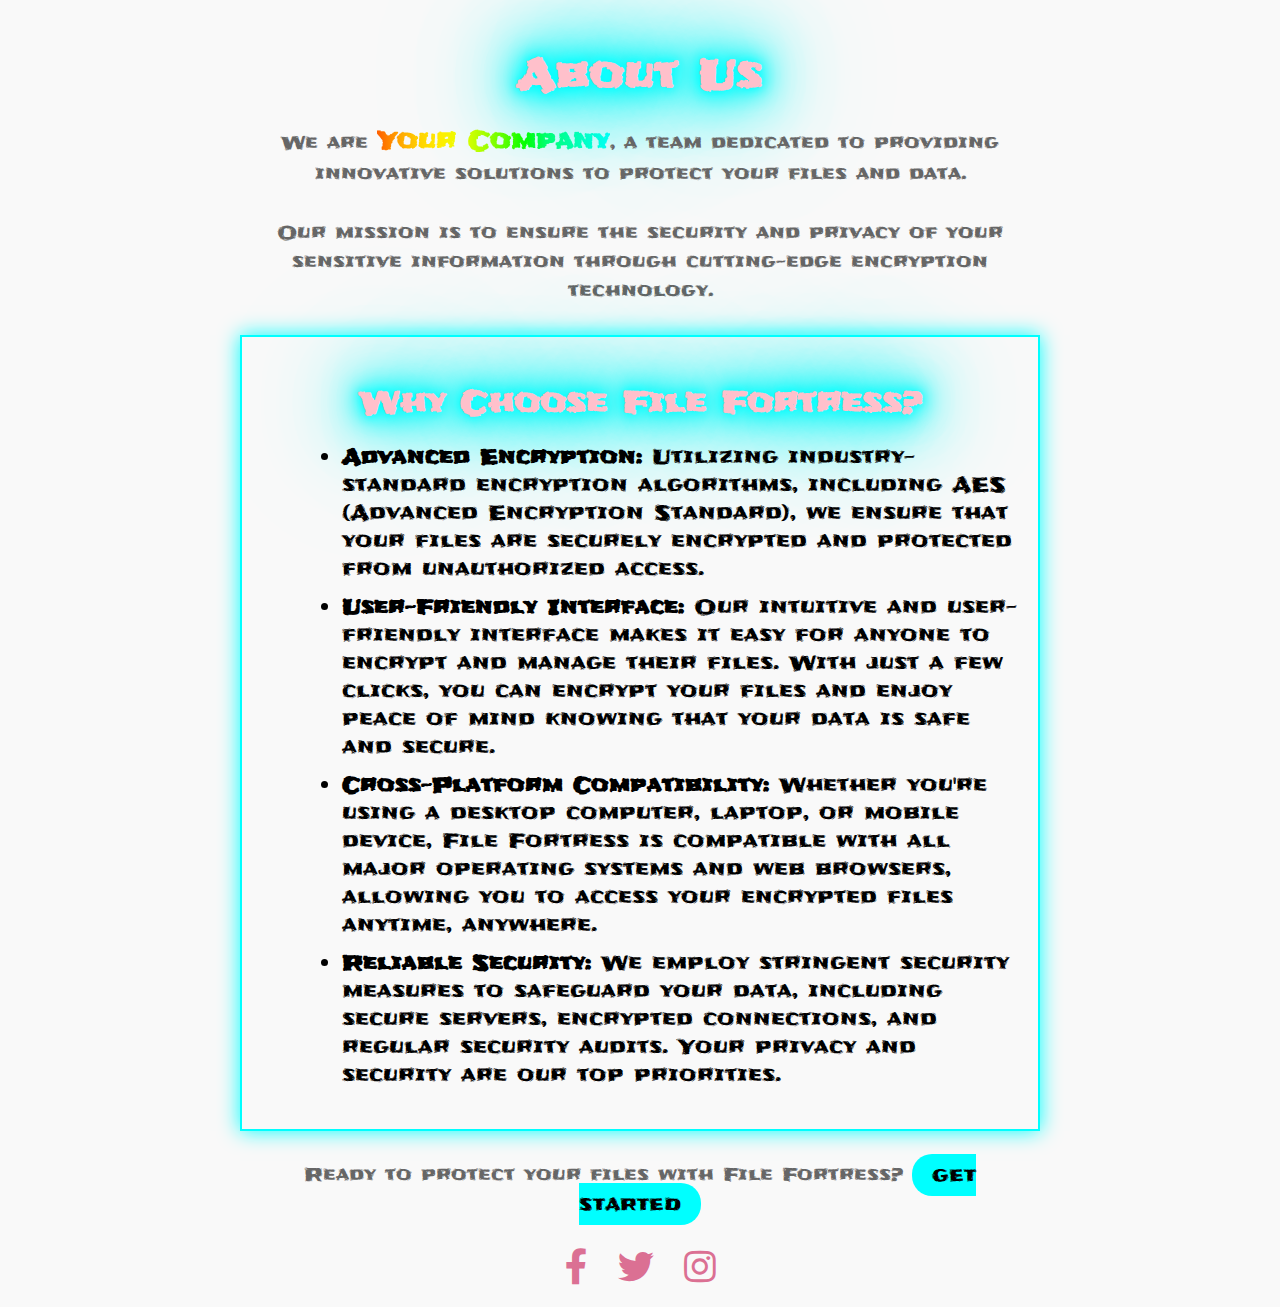
<file: about.html>
<!DOCTYPE html>
<html lang="en">
<head>
    <meta charset="UTF-8">
    <meta name="viewport" content="width=device-width, initial-scale=1.0">
    <title>About Us</title>

    <link rel="preconnect" href="https://fonts.googleapis.com">
    <link rel="preconnect" href="https://fonts.gstatic.com" crossorigin>
    <link href="https://fonts.googleapis.com/css2?family=Frijole&display=swap" rel="stylesheet">

    <!-- Add Font Awesome CSS -->
    <link rel="stylesheet" href="https://cdnjs.cloudflare.com/ajax/libs/font-awesome/5.15.4/css/all.min.css">

    <style>
        body {
            font-family: frijole, sans-serif;
            background-color: #f9f9f9;
            margin: 0;
            padding: 0;
            display: flex;
            font-size: 20px;
            justify-content: center;
            align-items: center;
            min-height: 100vh;
            background-image: url('https://media.istockphoto.com/id/1454695534/photo/beautiful-original-image-of-delicate-white-meadow-flowers-on-a-blurred-background-in-blue.webp?b=1&s=170667a&w=0&k=20&c=zERZHb_zIhR9K3-Zrwc170jLf-_HsmMUMaj4HDpA504=');
            background-size: cover;
            background-repeat: no-repeat;
            background-attachment: fixed;
        }

        .container {
            max-width: 800px;
            text-align: center;
            padding: 20px;
        }

        .neon-text {
            color:pink;
            text-shadow: 0 0 10px #00ffff, 0 0 20px #00ffff, 0 0 30px #00ffff, 0 0 40px #00ffff, 0 0 70px #00ffff, 0 0 80px #00ffff, 0 0 100px #00ffff, 0 0 150px #00ffff;
            margin-bottom: 20px;
        }

        p {
            color: #666;
            font-size: 18px;
            line-height: 1.6;
            margin-bottom: 30px;
        }

        .neon-border {
            border: 2px solid #00ffff;
            padding: 20px;
            margin-bottom: 30px;
            box-shadow: 0 0 20px #00ffff;
        }

        ul {
            text-align: left;
            margin-left: 40px;
        }

        ul li {
            margin-bottom: 10px;
        }

        .neon-button {
            padding: 10px 20px;
            background-color: #00ffff;
            color: #000;
            border: none;
            border-radius: 20px;
            font-size: 16px;
            text-transform: uppercase;
            text-decoration: none;
            transition: background-color 0.3s ease;
        }

        .neon-button:hover {
            background-color: #00ccff;
        }

        .neon-icons {
            margin-top: 20px;
        }

        .neon-icons i {
            font-size: 36px;
            margin: 0 10px;
            color: palevioletred;
            animation: pulse 1s infinite alternate;
        }
        .colorful-text {
          background-image: linear-gradient(to right, #ff5e00, #ffa200, #ffd200, #ffed00, #e7ff00, #aaff00, #5bff00, #00ff02, #00ff73, #00ffa1, #00ffce, #00fff6);
          color: transparent;
          display: inline-block;
          font-size: 24px;
          font-weight: bold;
          background-clip: text;
      }

      .animated-text {
          animation: blink 1s infinite alternate;
      }

        @keyframes pulse {
            from {
                transform: scale(1);
            }
            to {
                transform: scale(1.2);
            }
        }
    </style>
</head>
<body>
    <div class="container">
        <h1 class="neon-text">About Us</h1>
        <p>We are <span class="colorful-text animated-text">Your Company</span>, a team dedicated to providing innovative solutions to protect your files and data.</p>
        <p>Our mission is to ensure the security and privacy of your sensitive information through cutting-edge encryption technology.</p>
        <div class="neon-border">
            <h2 class="neon-text">Why Choose File Fortress?</h2>
            <ul>
                <li><strong>Advanced Encryption:</strong> Utilizing industry-standard encryption algorithms, including AES (Advanced Encryption Standard), we ensure that your files are securely encrypted and protected from unauthorized access.</li>
                <li><strong>User-Friendly Interface:</strong> Our intuitive and user-friendly interface makes it easy for anyone to encrypt and manage their files. With just a few clicks, you can encrypt your files and enjoy peace of mind knowing that your data is safe and secure.</li>
                <li><strong>Cross-Platform Compatibility:</strong> Whether you're using a desktop computer, laptop, or mobile device, File Fortress is compatible with all major operating systems and web browsers, allowing you to access your encrypted files anytime, anywhere.</li>
                <li><strong>Reliable Security:</strong> We employ stringent security measures to safeguard your data, including secure servers, encrypted connections, and regular security audits. Your privacy and security are our top priorities.</li>
            </ul>
        </div>
        <p>Ready to protect your files with File Fortress? <a href="index.html" class="neon-button">Get Started</a></p>
        <div class="neon-icons">
            <!-- Use Font Awesome classes -->
            <i class="fab fa-facebook-f"></i>
            <i class="fab fa-twitter"></i>
            <i class="fab fa-instagram"></i>
        </div>
    </div>
</body>
</html>
</file>
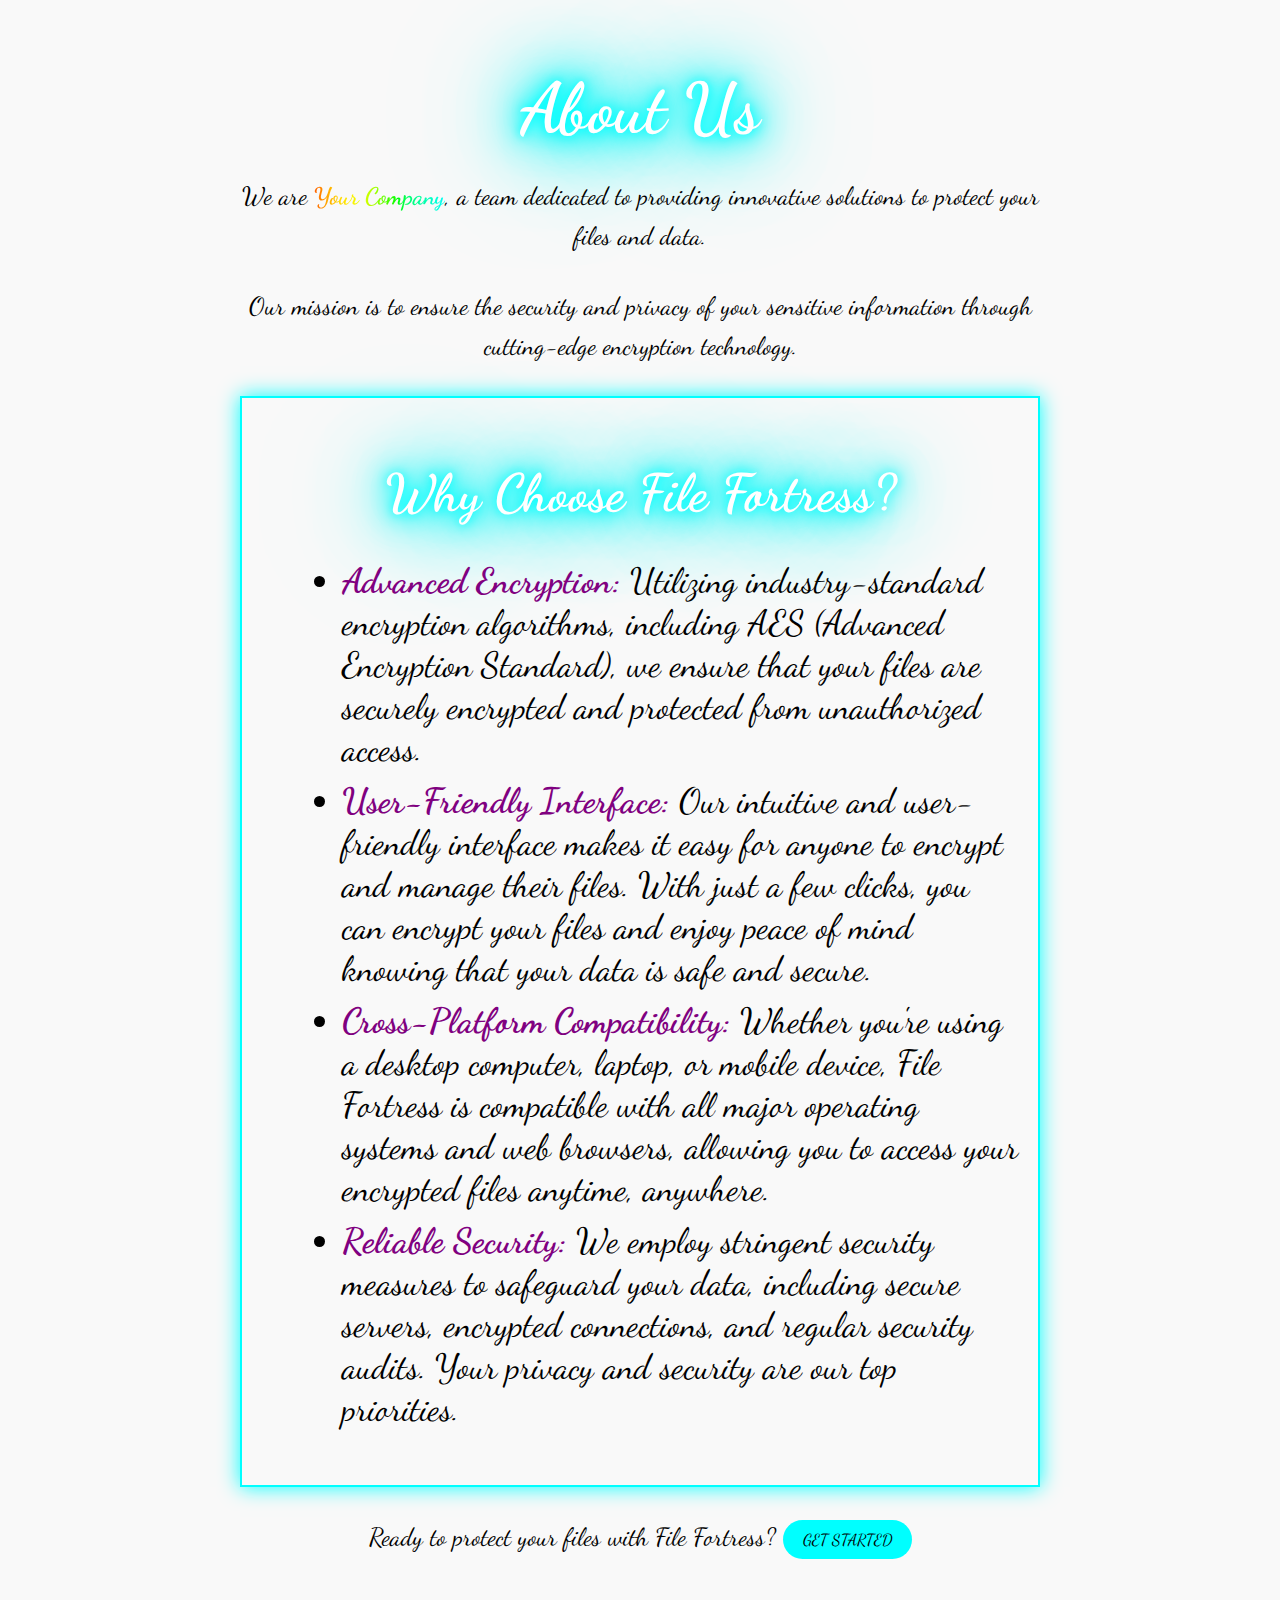
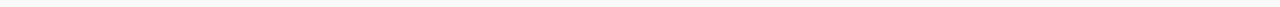
<file: about_2.html>
<!DOCTYPE html>
<html lang="en">
<head>
    <meta charset="UTF-8">
    <meta name="viewport" content="width=device-width, initial-scale=1.0">
    <title>About Us</title>

    <!-- <link rel="preconnect" href="https://fonts.googleapis.com">
    <link rel="preconnect" href="https://fonts.gstatic.com" crossorigin>
    <link href="https://fonts.googleapis.com/css2?family=Frijole&display=swap" rel="stylesheet"> -->

    <link rel="preconnect" href="https://fonts.googleapis.com">
    <link rel="preconnect" href="https://fonts.gstatic.com" crossorigin>
    <link href="https://fonts.googleapis.com/css2?family=Dancing+Script:wght@400..700&display=swap" rel="stylesheet">
    <!-- Add Font Awesome CSS -->
    <!-- <link rel="stylesheet" href="https://cdnjs.cloudflare.com/ajax/libs/font-awesome/5.15.4/css/all.min.css"> -->

    <style>
        body {
            font-family: "Dancing Script", cursive;
            background-color: #f9f9f9;
            margin: 0;
            padding: 0;
            display: flex;
            font-size: 35px;
            justify-content: center;
            align-items: center;
            min-height: 100vh;
            background-image: url('https://media.istockphoto.com/id/1454695534/photo/beautiful-original-image-of-delicate-white-meadow-flowers-on-a-blurred-background-in-blue.webp?b=1&s=170667a&w=0&k=20&c=zERZHb_zIhR9K3-Zrwc170jLf-_HsmMUMaj4HDpA504=');
            background-size: cover;
            background-repeat: no-repeat;
            background-attachment: fixed;
        }

        .container {
            max-width: 800px;
            text-align: center;
            padding: 20px;
        }

        .neon-text {
            color:white;
            text-shadow: 0 0 10px #00ffff, 0 0 20px #00ffff, 0 0 30px #00ffff, 0 0 40px #00ffff, 0 0 70px #00ffff, 0 0 80px #00ffff, 0 0 100px #00ffff, 0 0 150px #00ffff;
            margin-bottom: 20px;
        }

        p {
            color: black;
            font-size: 25px;
            line-height: 1.6;
            margin-bottom: 30px;
        }

        .neon-border {
            border: 2px solid #00ffff;
            padding: 20px;
            margin-bottom: 30px;
            box-shadow: 0 0 20px #00ffff;
        }

        ul {
            text-align: left;
            margin-left: 40px;
        }

        ul li {
            margin-bottom: 10px;
        }
        ul li strong {
            margin-bottom: 10px;
            color: purple;
        }

        .neon-button {
            padding: 10px 20px;
            background-color: #00ffff;
            color: #000;
            border: none;
            border-radius: 20px;
            font-size: 16px;
            text-transform: uppercase;
            text-decoration: none;
            transition: background-color 0.3s ease;
        }

        .neon-button:hover {
            background-color: #00ccff;
        }

        .neon-icons {
            margin-top: 20px;
        }

        .neon-icons i {
            font-size: 36px;
            margin: 0 10px;
            color: palevioletred;
            animation: pulse 1s infinite alternate;
        }
        .colorful-text {
          background-image: linear-gradient(to right, #ff5e00, #ffa200, #ffd200, #ffed00, #e7ff00, #aaff00, #5bff00, #00ff02, #00ff73, #00ffa1, #00ffce, #00fff6);
          color: transparent;
          display: inline-block;
          font-size: 24px;
          font-weight: bold;
          background-clip: text;
      }

      .animated-text {
          animation: blink 1s infinite alternate;
      }

        @keyframes pulse {
            from {
                transform: scale(1);
            }
            to {
                transform: scale(1.2);
            }
        }
    </style>
</head>
<body>
    <div class="container">
        <h1 class="neon-text">About Us</h1>
        <p>We are <span class="colorful-text animated-text">Your Company</span>, a team dedicated to providing innovative solutions to protect your files and data.</p>
        <p>Our mission is to ensure the security and privacy of your sensitive information through cutting-edge encryption technology.</p>
        <div class="neon-border">
            <h2 class="neon-text">Why Choose File Fortress?</h2>
            <ul>
                <li><strong>Advanced Encryption:</strong> Utilizing industry-standard encryption algorithms, including AES (Advanced Encryption Standard), we ensure that your files are securely encrypted and protected from unauthorized access.</li>
                <li><strong>User-Friendly Interface:</strong> Our intuitive and user-friendly interface makes it easy for anyone to encrypt and manage their files. With just a few clicks, you can encrypt your files and enjoy peace of mind knowing that your data is safe and secure.</li>
                <li><strong>Cross-Platform Compatibility:</strong> Whether you're using a desktop computer, laptop, or mobile device, File Fortress is compatible with all major operating systems and web browsers, allowing you to access your encrypted files anytime, anywhere.</li>
                <li><strong>Reliable Security:</strong> We employ stringent security measures to safeguard your data, including secure servers, encrypted connections, and regular security audits. Your privacy and security are our top priorities.</li>
            </ul>
        </div>
        <p>Ready to protect your files with File Fortress? <a href="index.html" class="neon-button">Get Started</a></p>
        <!-- <div class="neon-icons">
            
            <i class="fab fa-facebook-f"></i>
            <i class="fab fa-twitter"></i>
            <i class="fab fa-instagram"></i>
        </div> -->
    </div>
</body>
</html>
</file>
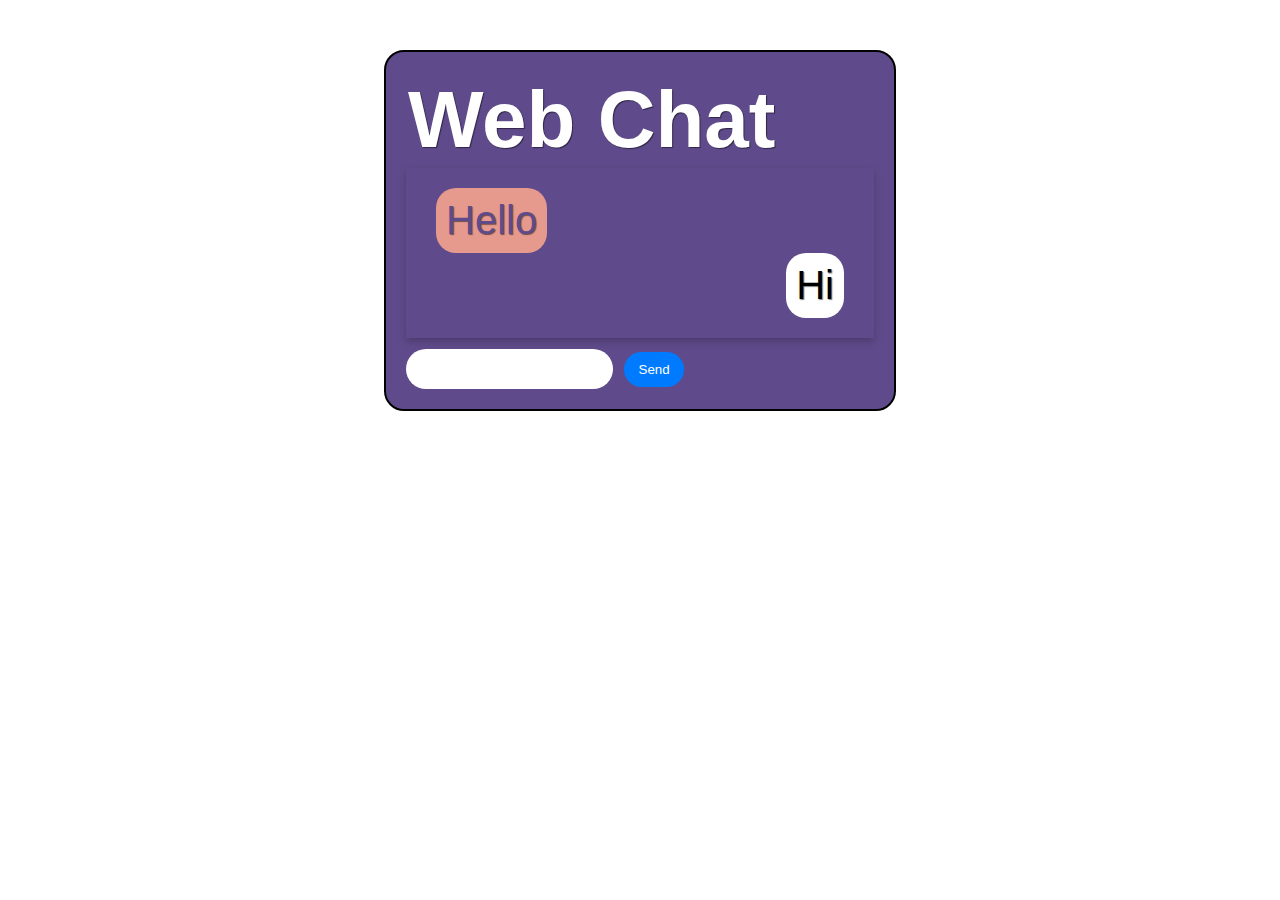
<file: chat.html>
<!DOCTYPE html>
<html lang="en">
<head>
    <meta charset="UTF-8">
    <meta name="viewport" content="width=device-width, initial-scale=1.0">
    <title>Chat Board</title>
    <link rel="stylesheet" href="styles.css">
    <link rel="preconnect" href="https://fonts.googleapis.com">
    <link rel="preconnect" href="https://fonts.gstatic.com" crossorigin>
    <link href="https://fonts.googleapis.com/css2?family=Dancing+Script:wght@400..700&display=swap" rel="stylesheet">
</head>
<style>
    body {
    font-family: Arial, Helvetica, sans-serif;
    margin: 0;
    padding: 0;
}

.container {
    max-width: 40%;
    margin: 50px auto;
    padding: 20px;
    border: 2.5px solid black;
    border-radius: 20px;
    flex-direction: column;
    box-shadow: 2px,2px,20px rgba(0,0,0,0.4);
    background-color: #5F4B8BFF;
}

.header h1 {
    color: white;
    padding: 2px;
}
.body{
    flex:1;
    color:#fff;
    background-color:rgba(0,0,0,0,0.7);
    box-shadow: 0 4px 8px 0 rgba(0,0,0,0.2);
    padding: 20px 30px;
}
.message{
    background-color:#E69A8DFF ; 
    padding:10px;
    color:#5F4B8BFF;
    width: fit-content;
    border-radius: 20px;;

}

.user_message {
    margin-left:auto;
    background-color: white;
    color:black;
    border-radius: 20px;;

}
.footer form{
    display:flex;
}
form input{
   flex:1;
   height: 40px;
   border:none;
   outline:none;
   padding-left: 5 px;
   font-size: 16px;
   border-radius: 20px;
}

form button {
    width: 60px;
    padding: 10px;
    border: none;
    border-radius: 20px;
    background-color: #007bff;
    color: #fff;
    cursor: pointer;
}

button:hover {
    background-color: #0056b3;
}
</style>
<body>
    <div class="container">
        <div class="header">
        <h1>Web Chat</h1></div>

        <div class="body">
           <p class="message">Hello</p>
           <p class="message user_message">Hi</p></div>

        <div class="footer"></div>
          <form>
            <input type="text" name="">
           <button>Send</button>
           </form>
    </div>

    <script src="chat.js"></script>
</body>
</html>
</file>
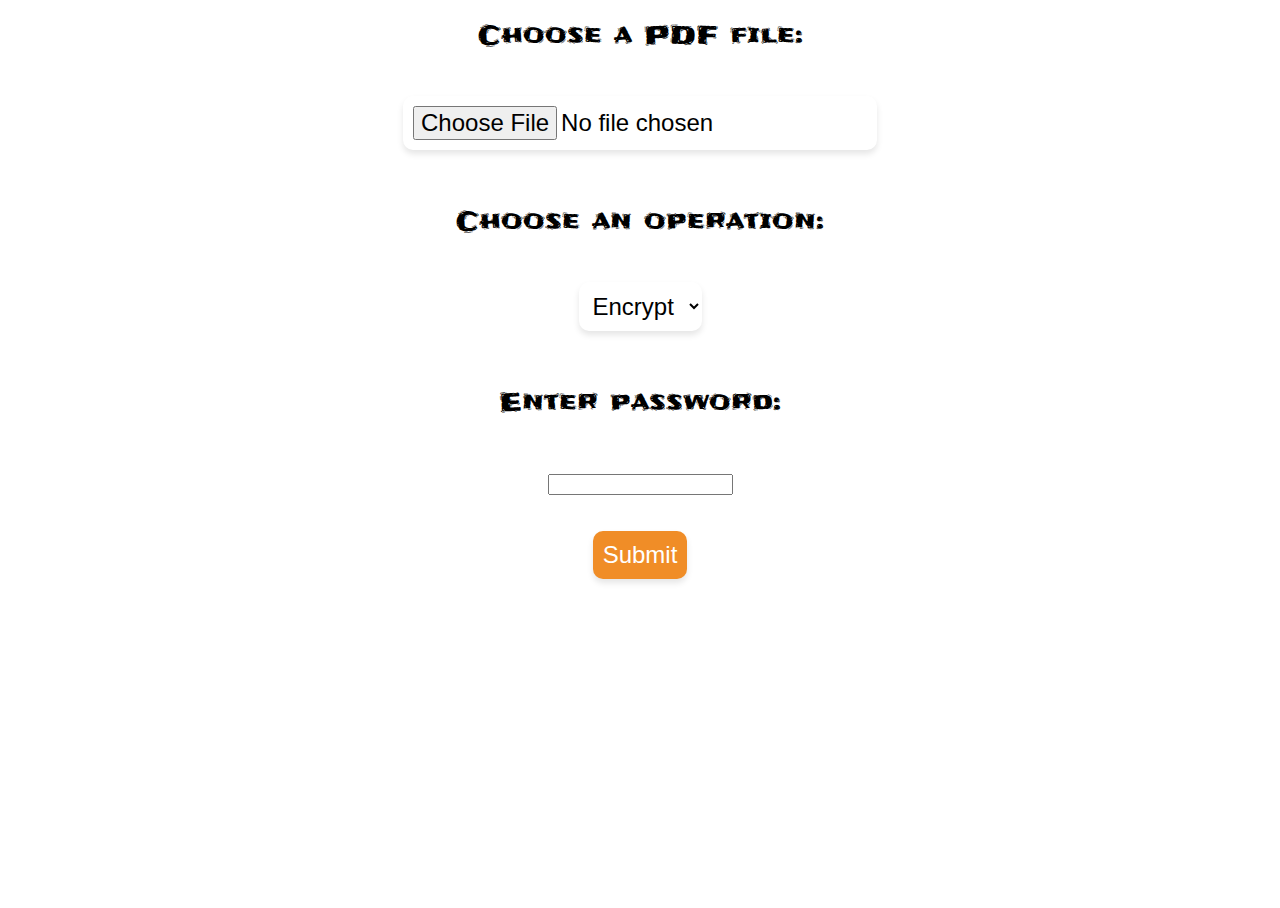
<file: encrypt.html>
<!DOCTYPE html>
<html lang="en">
<head>
  <meta charset="UTF-8">
  <meta name="viewport" content="width=device-width, initial-scale=1.0">
  <title>Document</title>
  <link rel="preconnect" href="https://fonts.googleapis.com">
  <link rel="preconnect" href="https://fonts.gstatic.com" crossorigin>
  <link href="https://fonts.googleapis.com/css2?family=Frijole&display=swap" rel="stylesheet">
  <link rel="stylesheet" href="encrypt.css">
</head>
<body>
  <div class="container">
    <form action="http://localhost:5000/process_pdf" method="post" enctype="multipart/form-data">
      <label for="pdf_file">Choose a PDF file:</label><br>
      <input type="file" id="pdf_file" name="pdf_file" accept=".pdf" required><br><br>
      
      <label for="operation">Choose an operation:</label><br>
      <select id="operation" name="operation" required>
          <option value="encrypt">Encrypt</option>
          <option value="decrypt">Decrypt</option>
      </select><br><br>
      
      <label for="password">Enter password:</label><br>
      <input type="password" id="password" name="password" required><br><br>
      
      <input type="submit" value="Submit">
    </form>
  </div>
</body>
</html>
</file>
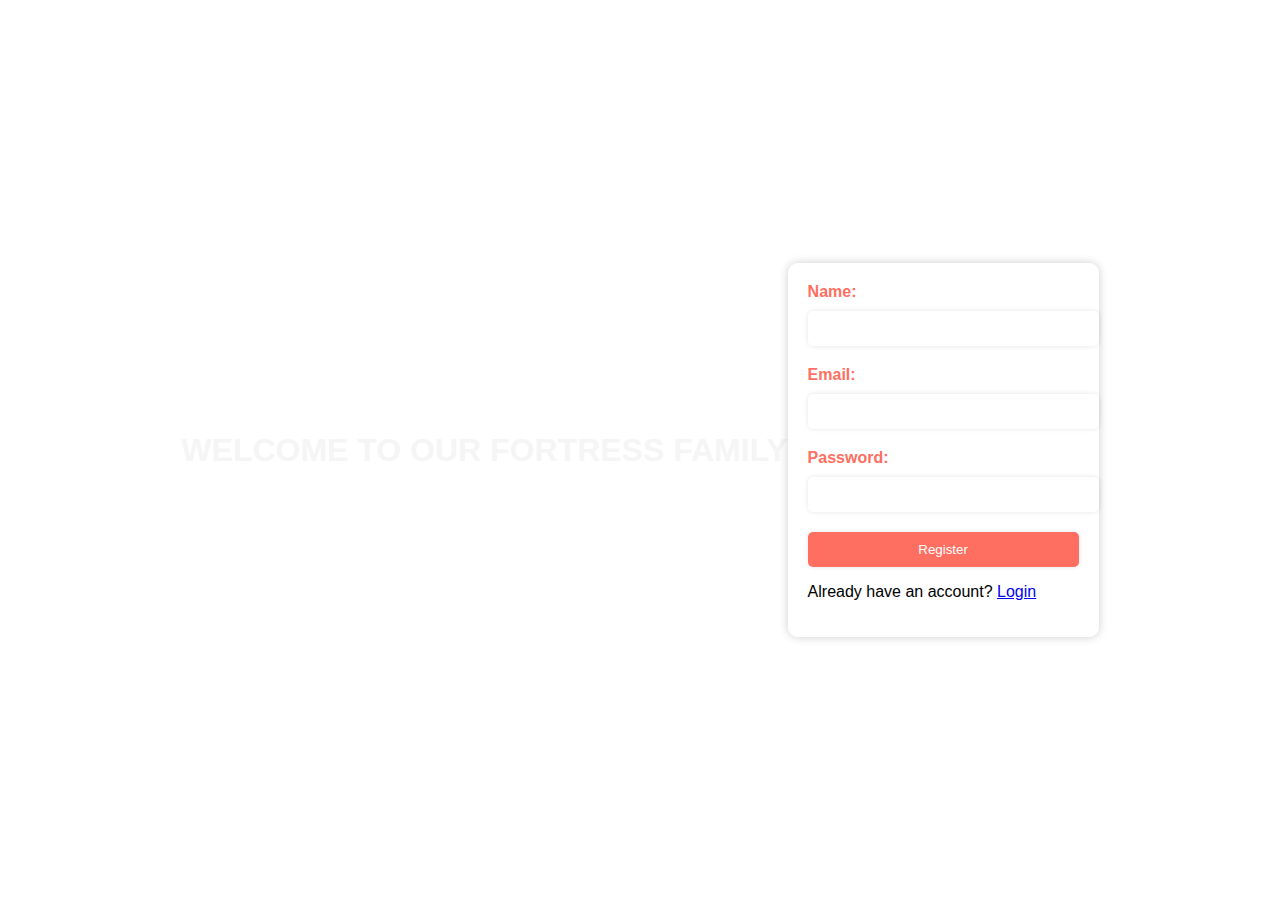
<file: front1.html>
<!DOCTYPE html>
<html lang="en">
<head>
  <meta charset="UTF-8">
  <meta name="viewport" content="width=device-width, initial-scale=1.0">
  <link rel="stylesheet" href="style.css">
  <title>User Registration</title>
</head>
<body>

  <h1>WELCOME TO OUR FORTRESS FAMILY</h1>

  <form id="registrationForm">
    <label for="name">Name:</label>
    <input type="text" id="name" name="name" required>

    <label for="email">Email:</label>
    <input type="email" id="email" name="email" required>

    <label for="password">Password:</label>
    <input type="password" id="password" name="password" required>

    <button type="button" id="submitBtn">Register</button>

    <div class="account-link">
      <p>Already have an account? <a href="login.html">Login</a></p>
    </div>
  </form>

  <script src="script.js" defer></script>
</body>
</html>
</file>
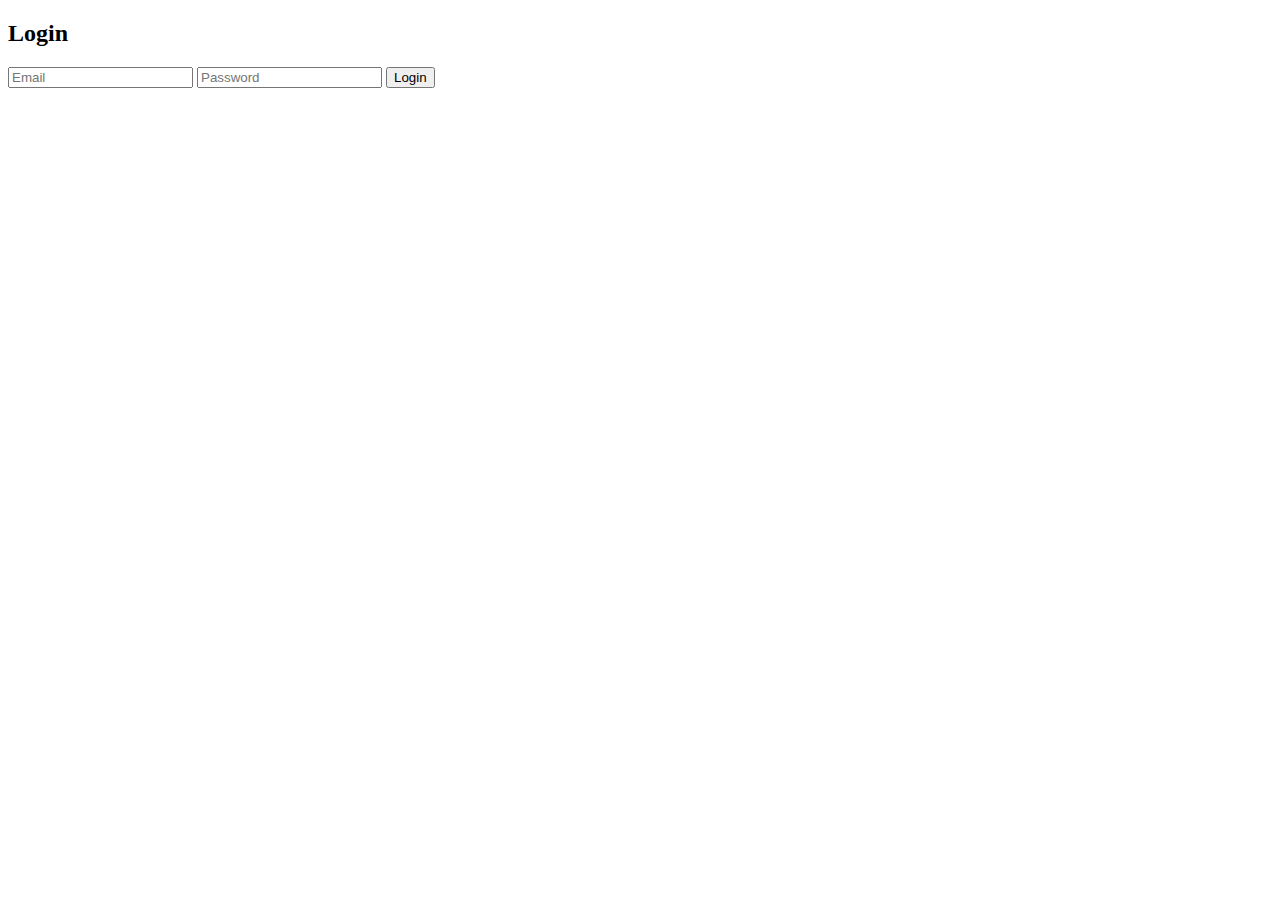
<file: login.html>
<!DOCTYPE html>
<html lang="en">
<head>
    <meta charset="UTF-8">
    <meta name="viewport" content="width=device-width, initial-scale=1.0">
    <title>Login Page</title>
    <style>
        /* Your CSS styles here */
    </style>
</head>
<body>
    <div class="login-container">
        <h2>Login</h2>
        <form id="login-form" method="post">
            <input type="text" id="email" name="email" placeholder="Email" required>
            <input type="password" id="password" name="password" placeholder="Password" required>
            <input type="submit" value="Login">
            <div id="error-message" class="error-message"></div>
        </form>
    </div>

    <script>
        document.getElementById('login-form').addEventListener('submit', async function(event) {
            event.preventDefault();
            const email = document.getElementById('email').value;
            const password = document.getElementById('password').value;
            try {
                const response = await fetch('http://localhost:3000/login', {
                    method: 'POST',
                    headers: {
                        'Content-Type': 'application/json'
                    },
                    body: JSON.stringify({ email, password })
                });
                const data = await response.json();
                if (response.ok) {
                    alert(data.message);
                    // Redirect to front.html upon successful login
                    // Redirect to front.html upon successful login with username as a query parameter
                    window.location.href = `front.html?username=${data.username}`;

                } else {
                    throw new Error(data.error || 'Login failed');
                }
            } catch (error) {
                document.getElementById('error-message').innerText = error.message;
            }
        });
    </script>
</body>
</html>
</file>
<file: styles.css>
* {
  padding: 0;
  margin: 0;
  text-decoration: none;
  list-style: none;
  box-sizing: border-box;
}

body {
  font-family: Frijole;
  font-size: 40px;
  color: white;
  text-shadow: 1px 1px 1px rgba(0, 0, 0, 0.5);
  background-image: url('https://source.unsplash.com/1600x900/?cyber,security');
  background-size: cover;
  background-repeat: no-repeat;
  background-attachment: fixed;
}

nav {
  position: relative;
  z-index: 2; /* Ensure the navigation bar stays on top of the background */
  background: white;
  height: 80px;
  width: 100%;
}

label.logo {
  color: black;
  font-size: 35px;
  line-height: 80px;
  padding: 0 px;
  font-weight: normal;
}

nav ul {
  float: right;
  margin-right: 20px;
}

nav ul li {
  display: inline-block;
  line-height: 80px;
  margin: 0 5 px;
  position: relative; /* Added for positioning the span */
}

nav ul li a {
  color: black;
  font-size: 25px;
  padding: 7px 13px;
  border-radius: 3px;
  text-transform: uppercase;
  position: relative; /* Added for positioning the span */
}

nav ul li a span {
  display: none;
  position: absolute;
  bottom: -20px;
  left: 50%;
  transform: translateX(-50%);
  background-color: white;
  color: black;
  padding: 5px 10px;
  border-radius: 5px;
}

nav ul li a:hover span {
  display: block;
  font-size: 10px;
}

nav ul li a:hover i {
  transform: scale(1.1);
}

nav ul li a:hover {
  border-radius: 5px;
}

nav ul li a::before { /* Added */
  content: '';
  position: absolute;
  bottom: -5px;
  left: 50%;
  width: 0;
  height: 2px;
  background-color: black;
  transition: width 0.3s ease-in-out;
}

nav ul li a:hover::before {
  width: 100%;
}

nav ul li a i {
  position: relative;
}

a.active,
a:hover {
  background: whitesmoke;
  transition: .5s;
}

.shining-effect {
  width: 100%;
  height: 100%;
  background-size: 100% auto;
  animation: shining 3.5s infinite alternate;
}

@keyframes shining {
  0% {
      background-position: 0 0;
  }
  100% {
      background-position: 100% 0;
  }
}

.checkbtn {
  font-size: 30px;
  color: whitesmoke;
  float: right;
  line-height: 80px;
  margin-right: 40px;
  cursor: pointer;
  display: none;
}

.logo1-container {
  position: absolute;
  top: 0;
  left: 0;
}

.logo {
  width: 70px;
  height: auto;
  border-radius: 50%;
}

#check {
  display: none;
}

/* Added styles for the dummy content */
.spacer {
  height: 1500px; /* Adjust the height to create sufficient space for scrolling */
}
.numbered-paragraphs {
  display: flex;
  justify-content: space-between;
  padding: 50px;
  position: absolute;
  left: 0;
  top: 100%; /* Position the section below the previous content */
  width: 100%;
  overflow: hidden; /* Ensure that the content doesn't overflow */
}

.numbered-paragraphs .paragraph {
  flex: 0 0 calc(100% / 2); /* Adjust the width of the paragraphs */
  border: 1px solid whitesmoke;
  padding: 20px;
  margin: 10px;
  color: white; /* Added */
  animation: motion 0s linear infinite; /* Adjust the duration of the animation */
}

@keyframes motion {
  0% {
      transform: translateX(0%);
  }
  100% {
      transform: translateX(-100%); /* Adjust the distance of motion */
  }
}




@keyframes pulsateBorder {
  0% {
      transform: scale(1);
      background-color: transparent; /* Start with a transparent background */
  }
  100% {
      transform: scale(1.05); /* Expand the border slightly */
      background-color: white; /* Change the background color to white */
  }
}

@keyframes colorTransition {
  0% {
      color: white; /* Start with white text color */
  }
  100% {
      color: black; /* Transition text color from white to black */
  }
}

.rotating-border {
  padding: 20px;
  margin: 10px;
  color: white;
  position: relative; /* Added for absolute positioning of the rotating border */
  border: 1px solid whitesmoke; /* Add border directly to the paragraph */
  border-radius: 5px; /* Add border radius */
  overflow: hidden; /* Hide overflow to prevent content from overflowing the border */
  animation: pulsateBorder 2s ease-in-out infinite alternate, colorTransition 2s ease-in-out infinite alternate; /* Apply both animations */
}


.text {
  display: none;
  margin-top: 10px;
}
.hidden {
  display: none;
}

.account-link {
  margin-top: 20px;
}

.account-link p {
  margin: 0;
  text-align: center;
}

.account-link a {
  color: #007bff; /* Link color */
  text-decoration: none;
}

.account-link a:hover {
  text-decoration: underline; /* Underline on hover */
}
</file>
<file: encrypt.css>
/* encrypt.css */
body, html {
  height: 100%;
  background-image: url('https://t4.ftcdn.net/jpg/05/72/54/67/360_F_572546714_2mn39TUv2f5Lmg7JRT9yvSkuTJERGyg8.jpg');
  background-size: cover;
  background-repeat: no-repeat;
  background-attachment: fixed;
}

.container {
  display: flex;
  justify-content: center;
  align-items: center;
  height: 600px;
}

.container form {
  font-family: "Frijole", sans-serif;
  font-size: 25px;
  text-align: center;
}

.container form label {
  margin-bottom: 10px;
  display: block;
}

.container form input[type="file"],
.container form select,
.container form input[type="submit"] {
  padding: 10px;
  font-size: 24px;
  border-radius: 10px;
  border: none;
  margin-bottom: 20px;
  background-color: #fff;
  box-shadow: 0 4px 6px rgba(0, 0, 0, 0.1);
}

.container form input[type="submit"] {
  background-color: #f08d27; /* Neon color */
  color: #fff;
  cursor: pointer;
  transition: background-color 0.3s ease;
  animation: neonBlink 1s infinite alternate; /* Blinking animation */
}

.container form input[type="submit"]:hover {
  background-color: #e06700; /* Neon color on hover */
}

/* Blinking animation keyframes */
@keyframes neonBlink {
  0% {
    background-color:lightblue; /* Neon color 1 */
  }
  50% {
    background-color:  palevioletred; /* Neon color 2 */
  }
  100% {
    background-color: yellowgreen; /* Neon color 1 */
  }
}
</file>
<file: style.css>
body {
  margin: 0;
  padding: 0;
  font-family: Arial, sans-serif;
  background-image: url('https://source.unsplash.com/1600x900/?encryption');
  background-size: cover;
  background-position: center;
  height: 100vh;
  display: flex;
  justify-content: center;
  align-items: center;
}

h1 {
  color:whitesmoke;
  text-align: center;
}

#registrationForm {
  background-color: rgba(255, 255, 255, 0.8);
  padding: 20px;
  border-radius: 10px;
  max-width: 400px;
  animation: fadeInUp 0.5s ease forwards;
  box-shadow: 0 0 10px rgba(0, 0, 0, 0.2); /* Adding shadow effect to the whole form */
}

@keyframes fadeInUp {
  from {
    opacity: 0;
    transform: translateY(20px);
  }
  to {
    opacity: 1;
    transform: translateY(0);
  }
}

label {
  display: block;
  margin-bottom: 10px;
  font-family: 'Yarin', sans-serif;
  font-weight: bold;
  animation: slideIn 1s ease forwards;
  color: #ff6f61; /* Red color */
}

input[type="text"],
input[type="email"],
input[type="password"] {
  width: 100%;
  padding: 10px;
  margin-bottom: 20px;
  border: none;
  border-radius: 5px;
  background-color:white;
  transition: background-color 0.3s ease, transform 0.3s ease;
  font-family: 'Yarin', sans-serif;
  box-shadow: 0 0 5px rgba(0, 0, 0, 0.1); /* Adding shadow effect */
}

input[type="text"]:hover,
input[type="email"]:hover,
input[type="password"]:hover {
  background-color: wheat;
}

input[type="text"],
input[type="email"],
input[type="password"] {
  animation: colorChange 2s infinite; /* Permanent color change animation */
}

@keyframes colorChange {
  0% { color: #ff6f61; } /* Red color */
  50% { color: #007bff; } /* Blue color */
  100% { color: #ff6f61; } /* Red color */
}

@keyframes slideIn {
  from {
    transform: translateX(-50%);
    opacity: 0;
  }
  to {
    transform: translateX(0);
    opacity: 1;
  }
}

button {
  width: 100%;
  padding: 10px;
  border: none;
  border-radius: 5px;
  background-color: #ff6f61;
  color: #fff;
  cursor: pointer;
  animation: pulse 1s ease infinite;
  box-shadow: 0 0 5px rgba(0, 0, 0, 0.1); /* Adding shadow effect */
}

button:hover {
  background-color: #e0e0e0;
}

@keyframes pulse {
  0% {
    transform: scale(1);
  }
  50% {
    transform: scale(1.05);
  }
  100% {
    transform: scale(1);
  }
}
</file>
